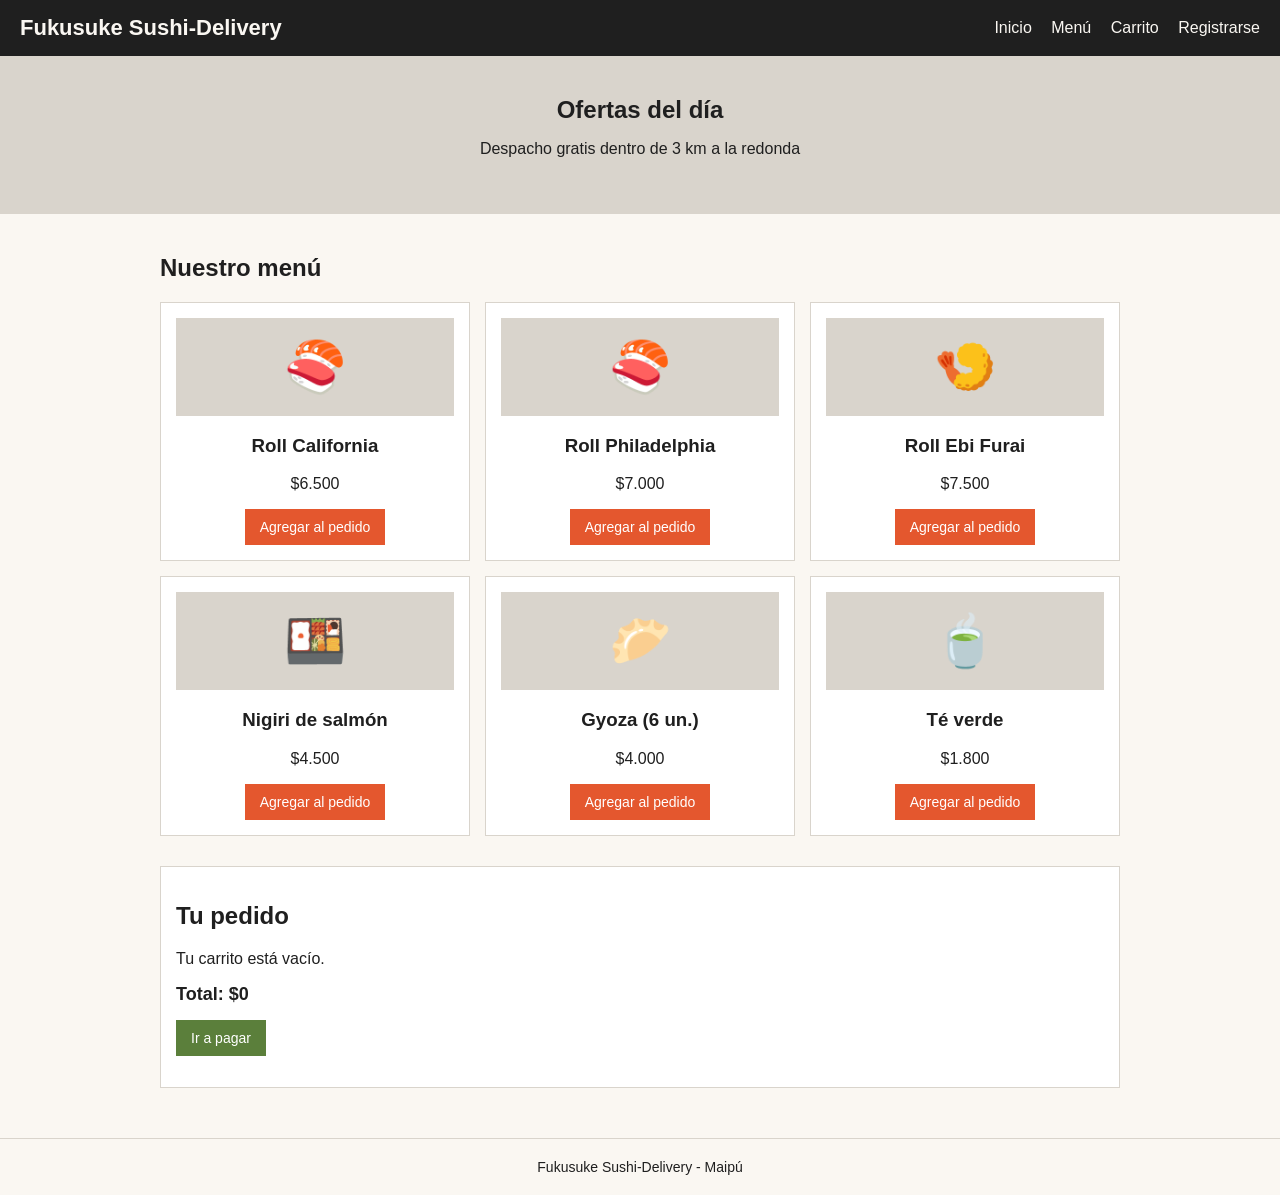
<file: Evaluacion1_Frontend/index.html>
<!DOCTYPE html>
<html lang="es">
<head>
  <meta charset="UTF-8">
  <meta name="viewport" content="width=device-width, initial-scale=1.0">
  <title>Fukusuke Sushi-Delivery</title>
  <link rel="stylesheet" href="style.css">
</head>
<body>

  <header>
    <h1>Fukusuke Sushi-Delivery</h1>
    <nav>
      <a href="index.html">Inicio</a>
      <a href="#menu">Menú</a>
      <a href="#carrito">Carrito</a>
      <a href="registro.html">Registrarse</a>
    </nav>
  </header>

  <div class="banner">
    <h2>Ofertas del día</h2>
    <p>Despacho gratis dentro de 3 km a la redonda</p>
  </div>

  <main>
    <h2 id="menu">Nuestro menú</h2>
    <div class="productos" id="lista-productos"></div>

    <div class="carrito" id="carrito">
      <h2>Tu pedido</h2>
      <div id="items-carrito"></div>
      <p class="total">Total: <span id="total">$0</span></p>
      <button class="verde" id="btn-pagar">Ir a pagar</button>
      <p id="mensaje-pago"></p>
    </div>
  </main>

  <footer>Fukusuke Sushi-Delivery - Maipú</footer>

  <script src="script.js"></script>
</body>
</html>
</file>
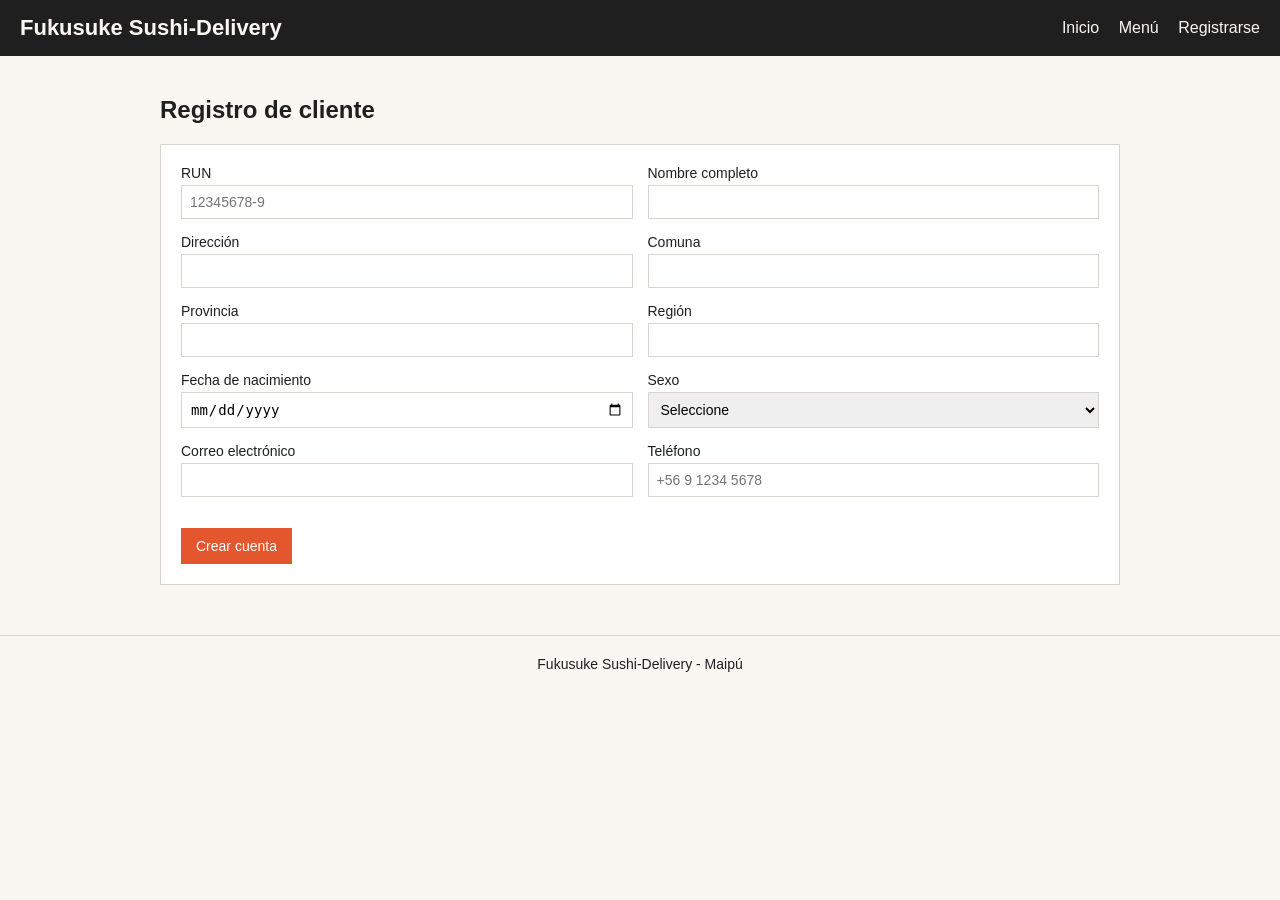
<file: Evaluacion1_Frontend/registro.html>
<!DOCTYPE html>
<html lang="es">
<head>
  <meta charset="UTF-8">
  <meta name="viewport" content="width=device-width, initial-scale=1.0">
  <title>Registro - Fukusuke</title>
  <link rel="stylesheet" href="style.css">
</head>
<body>

  <header>
    <h1>Fukusuke Sushi-Delivery</h1>
    <nav>
      <a href="index.html">Inicio</a>
      <a href="index.html#menu">Menú</a>
      <a href="registro.html">Registrarse</a>
    </nav>
  </header>

  <main>
    <h2>Registro de cliente</h2>

    <form id="form-registro">
      <div>
        <label for="run">RUN</label>
        <input type="text" id="run" placeholder="12345678-9">
      </div>
      <div>
        <label for="nombre">Nombre completo</label>
        <input type="text" id="nombre">
      </div>
      <div>
        <label for="direccion">Dirección</label>
        <input type="text" id="direccion">
      </div>
      <div>
        <label for="comuna">Comuna</label>
        <input type="text" id="comuna">
      </div>
      <div>
        <label for="provincia">Provincia</label>
        <input type="text" id="provincia">
      </div>
      <div>
        <label for="region">Región</label>
        <input type="text" id="region">
      </div>
      <div>
        <label for="fecha">Fecha de nacimiento</label>
        <input type="date" id="fecha">
      </div>
      <div>
        <label for="sexo">Sexo</label>
        <select id="sexo">
          <option value="">Seleccione</option>
          <option>Femenino</option>
          <option>Masculino</option>
          <option>Otro</option>
        </select>
      </div>
      <div>
        <label for="correo">Correo electrónico</label>
        <input type="text" id="correo">
      </div>
      <div>
        <label for="telefono">Teléfono</label>
        <input type="text" id="telefono" placeholder="+56 9 1234 5678">
      </div>
      <div class="completo">
        <p class="error" id="errores"></p>
        <p class="ok" id="exito"></p>
        <button type="submit">Crear cuenta</button>
      </div>
    </form>
  </main>

  <footer>Fukusuke Sushi-Delivery - Maipú</footer>

  <script src="script.js"></script>
</body>
</html>
</file>
<file: Evaluacion1_Frontend/style.css>
:root {
  --rojo: #E4572E;
  --negro: #1F1F1F;
  --blanco: #FAF7F2;
  --verde: #5B7F3B;
  --gris: #D9D4CC;
}

* { box-sizing: border-box; }

body {
  margin: 0;
  font-family: Arial, sans-serif;
  background-color: var(--blanco);
  color: var(--negro);
}

header {
  background-color: var(--negro);
  color: var(--blanco);
  padding: 15px 20px;
  display: flex;
  justify-content: space-between;
  align-items: center;
  flex-wrap: wrap;
}
header h1 { margin: 0; font-size: 22px; }
nav a {
  color: var(--blanco);
  text-decoration: none;
  margin-left: 15px;
}
nav a:hover { color: var(--rojo); }

.banner {
  background-color: var(--gris);
  text-align: center;
  padding: 40px 20px;
}
.banner h2 { margin: 0 0 10px 0; }

main { padding: 20px; max-width: 1000px; margin: 0 auto; }

.productos {
  display: grid;
  grid-template-columns: repeat(3, 1fr);
  gap: 15px;
}
.producto {
  background-color: white;
  border: 1px solid var(--gris);
  padding: 15px;
  text-align: center;
}
.foto {
  background-color: var(--gris);
  font-size: 50px;
  padding: 20px;
  margin-bottom: 10px;
}

button {
  background-color: var(--rojo);
  color: white;
  border: none;
  padding: 10px 15px;
  cursor: pointer;
  font-size: 14px;
}
button:hover { opacity: 0.85; }
button.verde { background-color: var(--verde); }

.carrito {
  background-color: white;
  border: 1px solid var(--gris);
  padding: 15px;
  margin-top: 30px;
}
.item {
  display: flex;
  justify-content: space-between;
  align-items: center;
  border-bottom: 1px solid var(--gris);
  padding: 8px 0;
}
.total { font-weight: bold; font-size: 18px; margin: 15px 0; }

form {
  background-color: white;
  border: 1px solid var(--gris);
  padding: 20px;
  display: grid;
  grid-template-columns: 1fr 1fr;
  gap: 15px;
}
label { display: block; margin-bottom: 4px; font-size: 14px; }
input, select {
  width: 100%;
  padding: 8px;
  border: 1px solid var(--gris);
  font-size: 14px;
}
.completo { grid-column: 1 / 3; }
.error { color: var(--rojo); font-size: 13px; }
.ok { color: var(--verde); font-weight: bold; }

footer {
  text-align: center;
  padding: 20px;
  color: var(--negro);
  border-top: 1px solid var(--gris);
  margin-top: 30px;
  font-size: 14px;
}

@media (max-width: 800px) {
  .productos { grid-template-columns: repeat(2, 1fr); }
}

@media (max-width: 500px) {
  .productos { grid-template-columns: 1fr; }
  form { grid-template-columns: 1fr; }
  .completo { grid-column: 1; }
  header { flex-direction: column; }
  nav { margin-top: 10px; }
  nav a { margin: 0 8px; }
}
</file>
